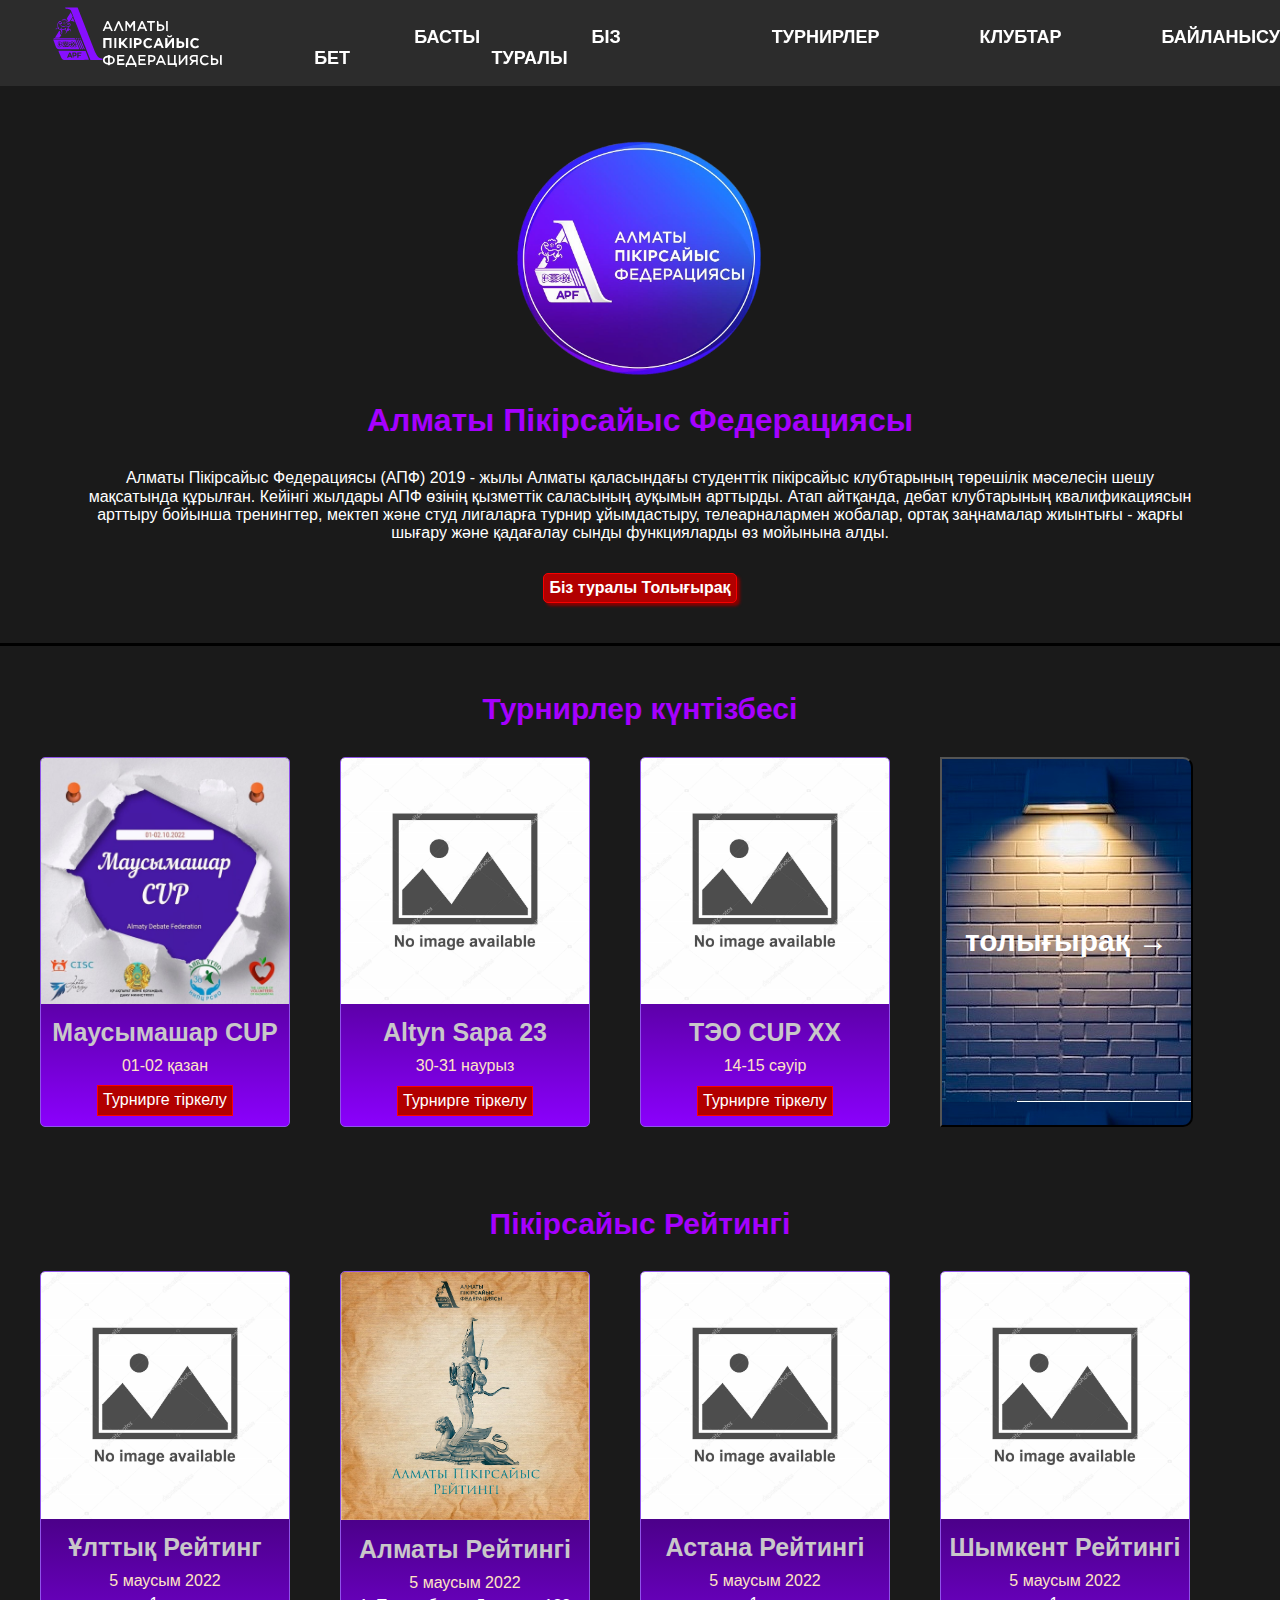
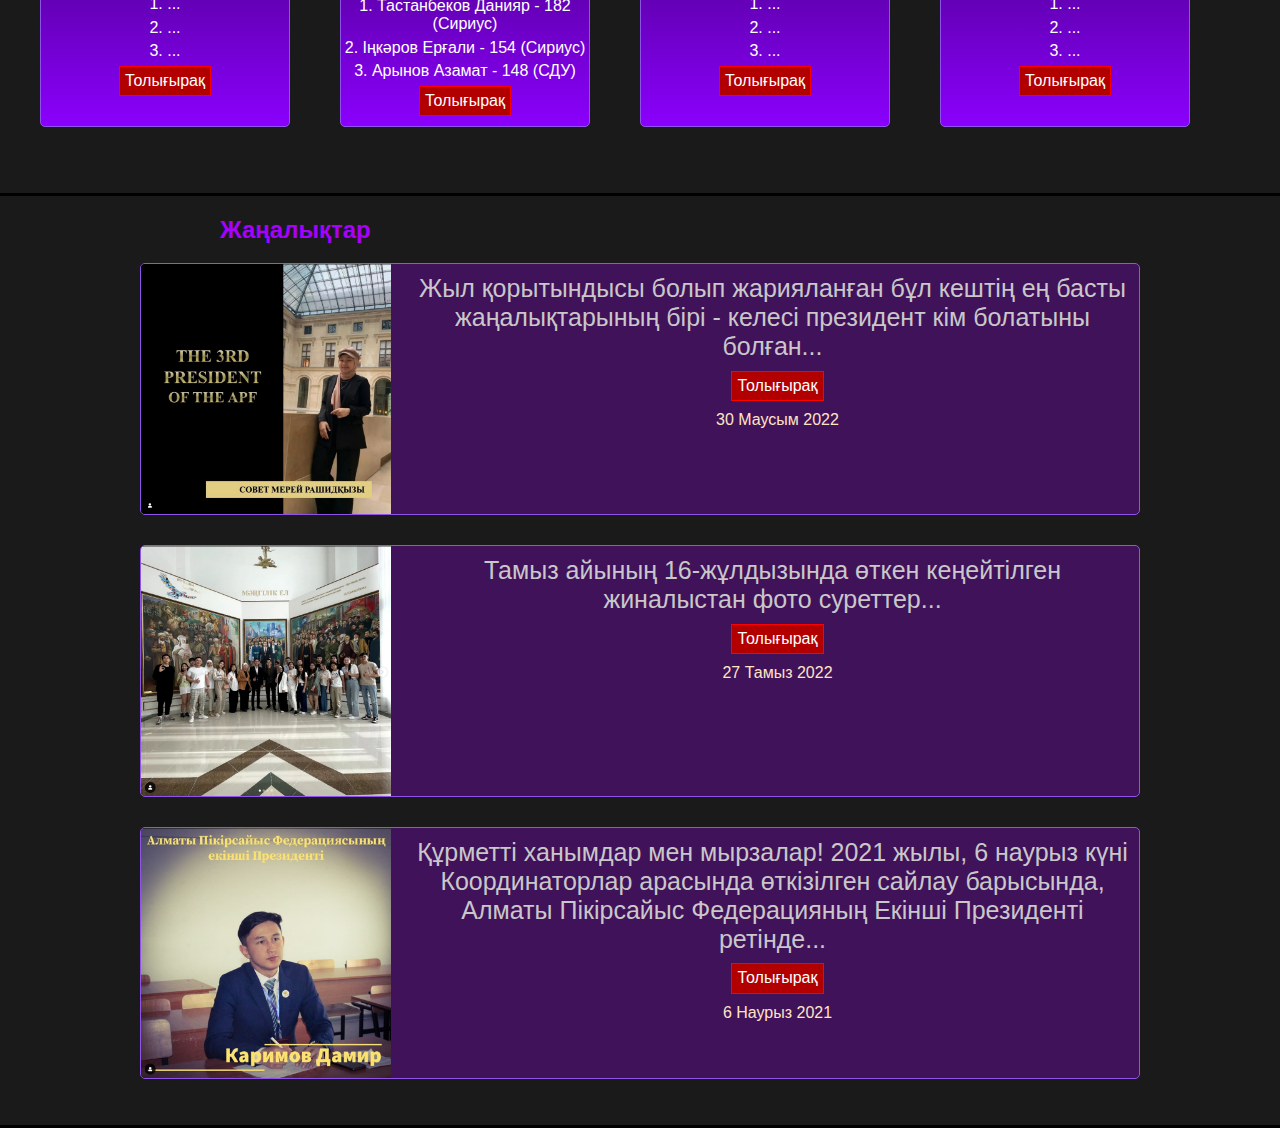
<file: index.html>
<!DOCTYPE html>
<html lang="kz">

<head>
    <meta charset="UTF-8">
    <meta http-equiv="X-UA-Compatible" content="IE=edge">
    <meta name="viewport" content="width=device-width, initial-scale=1.0">
    <title>Алматы Дебат</title>

    <link href="normalize.css" rel="stylesheet">
    <link href="style.css" rel="stylesheet">
</head>

<body>
    <div class="main-content">

        <header class="main-navigation">
            <a href="index.html"><img class="logo" src="img/a_logo.svg" alt="Логотип"></a>
            <img class="secong_logo" src="img/2logo.svg" alt="логотип">
            <nav class="header_navigation">
                <ul class="header-list">
                    <li class="header-list-items">
                        <a class="bar-title" href="index.html">БАСТЫ БЕТ</a>
                    </li>
                    <li class="header-list-items">
                        <a class="bar-title" href="article.html">БІЗ ТУРАЛЫ</a>
                    </li>
                    <li class="header-list-items">
                        <a class="bar-title" href="list.html">ТУРНИРЛЕР</a>
                    </li>
                    <li class="header-list-items">
                        <a class="bar-title" href="club.html">КЛУБТАР</a>
                    </li>
                    <li class="header-list-items">
                        <a class="bar-title" href="contact.html">БАЙЛАНЫСУ</a>
                    </li>
                </ul>
            </nav>
        </header>
        <section class="hero">
            <div class="container hero-container">
                <img class="hero-logo" src="img/logo.png" alt="АПФ логотипі">
                <h1 class="hero-title">
                    Алматы Пікірсайыс Федерациясы
                </h1>
                <p class="hero-text">
                    Алматы Пікірсайыс Федерациясы (АПФ) 2019 - жылы Алматы қаласындағы студенттік пікірсайыс клубтарының
                    төрешілік мәселесін шешу мақсатында құрылған. Кейінгі жылдары АПФ өзінің қызметтік саласының ауқымын
                    арттырды. Атап айтқанда, дебат клубтарының квалификациясын арттыру бойынша тренингтер, мектеп және
                    студ лигаларға турнир ұйымдастыру, телеарналармен жобалар, ортақ заңнамалар жиынтығы - жарғы шығару
                    және қадағалау сынды функцияларды өз мойынына алды.
                </p>
                <form action="article.html">
                    <button type="submit" class="hero-btn btn">
                        Біз туралы Толығырақ
                    </button>
                </form>
            </div>
        </section>
        <section class="content">
            <div class="container project-container">
                <ul class="project-list">
                    <li class="project-list-item">
                        <article class="project-descr">
                            <div class="project">
                                <h3 class="project-list-item-title">
                                    Турнирлер күнтізбесі
                                </h3>
                                <ul class="cup-list">
                                    <li class="cup-list-item">
                                        <img class="cup-list-item-image" src="img/cup-1.jpg" alt="">
                                        <h4 class="cup-list-item-title">Маусымашар CUP</h4>
                                        <span class="cup-list-item-text">01-02 қазан</span>
                                        <button class="cup-list-item-link" href="#">Турнирге тіркелу</button>
                                    </li>
                                    <li class="cup-list-item">
                                        <img class="cup-list-item-image" src="img/club_img/stock.jpg" alt="">
                                        <h4 class="cup-list-item-title">Altyn Sapa 23</h4>
                                        <span class="cup-list-item-text">30-31 наурыз</span>
                                        <button class="cup-list-item-link" href="#">Турнирге тіркелу</button>
                                    </li>
                                    <li class="cup-list-item">
                                        <img class="cup-list-item-image" src="img/club_img/stock.jpg" alt="">
                                        <h4 class="cup-list-item-title">ТЭО CUP XX</h4>
                                        <span class="cup-list-item-text">14-15 сәуір</span>
                                        <button class="cup-list-item-link" href="#">Турнирге тіркелу</button>
                                    </li>
                                    <button class="more">
                                        <a class="reset" href="list.html">толығырақ &#x2192</a>
                                    </button>
                                </ul>
                            </div>
                        </article>
                    </li>
                    <li class="project-list-item">
                        <article class="project-descr">
                            <div class="project">
                                <h3 class="project-list-item-title">
                                    Пікірсайыс Рейтингі
                                </h3>
                                <ul class="rating-list">
                                    <li class="rating-list-item">
                                        <img class="cup-list-item-image" src="img/club_img/stock.jpg" alt="">
                                        <h4 class="cup-list-item-title">Ұлттық Рейтинг</h4>
                                        <time class="rating-time" datetime="2021-11-15 19:30">
                                            5 маусым 2022
                                        </time>
                                        <span class="rating-list-item-text">1. ...</span>
                                        <span class="rating-list-item-text">2. ...</span>
                                        <span class="rating-list-item-text">3. ...</span>
                                        <button class="cup-list-item-link" href="#">Толығырақ</button>
                                    </li>
                                    <li class="rating-list-item">
                                        <img class="cup-list-item-image" src="img/rating_cover.jpg" alt="">
                                        <h4 class="cup-list-item-title">Алматы Рейтингі</h4>
                                        <time class="rating-time" datetime="2021-11-15 19:30">
                                            5 маусым 2022
                                        </time>
                                        <span class="rating-list-item-text">1. Тастанбеков Данияр - 182 (Сириус)</span>
                                        <span class="rating-list-item-text">2. Іңкәров Ерғали - 154 (Сириус)</span>
                                        <span class="rating-list-item-text">3. Арынов Азамат - 148 (СДУ)</span>
                                        <button class="cup-list-item-link" href="#">Толығырақ</button>
                                    </li>
                                    <li class="rating-list-item">
                                        <img class="cup-list-item-image" src="img/club_img/stock.jpg" alt="">
                                        <h4 class="cup-list-item-title">Астана Рейтингі</h4>
                                        <time class="rating-time" datetime="2021-11-15 19:30">
                                            5 маусым 2022
                                        </time>
                                        <span class="rating-list-item-text">1. ...</span>
                                        <span class="rating-list-item-text">2. ...</span>
                                        <span class="rating-list-item-text">3. ...</span>
                                        <button class="cup-list-item-link" href="#">Толығырақ</button>
                                    </li>
                                    <li class="rating-list-item">
                                        <img class="cup-list-item-image" src="img/club_img/stock.jpg" alt="">
                                        <h4 class="cup-list-item-title">Шымкент Рейтингі</h4>
                                        <time class="rating-time" datetime="2021-11-15 19:30">
                                            5 маусым 2022
                                        </time>
                                        <span class="rating-list-item-text">1. ...</span>
                                        <span class="rating-list-item-text">2. ...</span>
                                        <span class="rating-list-item-text">3. ...</span>
                                        <button class="cup-list-item-link" href="#">Толығырақ</button>
                                    </li>
                                </ul>
                            </div>
                        </article>
                    </li>
                </ul>
            </div>
        </section>
        <section class="news">
            <div class="news-container">
                <h2 class="section-title">Жаңалықтар</h2>
                <ul class="news-list">
                    <li class="news-list-item">
                        <article>
                            <img class="news-list-item-image" src="img/news-1.png" alt="">
                            <p class="news-list-item-text">
                                Жыл қорытындысы болып жарияланған бұл кештің ең басты жаңалықтарының бірі - келесі
                                президент
                                кім
                                болатыны болған...
                            </p>
                            <button class="news-list-item-link" href="#">Толығырақ</button>
                            <time class="rating-time" datetime="2021-11-15 19:30">
                                30 Маусым 2022
                            </time>
                        </article>
                    </li>
                    <li class="news-list-item">
                        <article>
                            <img class="news-list-item-image" src="img/news-2.png" alt="">
                            <p class="news-list-item-text">
                                Тамыз айының 16-жұлдызында өткен кеңейтілген жиналыстан фото суреттер...
                            </p>
                            <button class="news-list-item-link" href="#">Толығырақ</button>
                            <time class="rating-time" datetime="2021-11-15 19:30">
                                27 Тамыз 2022
                            </time>
                        </article>
                    </li>
                    <li class="news-list-item">
                        <article>
                            <img class="news-list-item-image" src="img/news-3.png" alt="">
                            <p class="news-list-item-text">
                                Құрметті ханымдар мен мырзалар! 2021 жылы, 6 наурыз күні Координаторлар арасында
                                өткізілген
                                сайлау барысында, Алматы Пікірсайыс Федерацияның Екінші Президенті ретінде...
                            </p>
                            <button class="news-list-item-link" href="#">Толығырақ</button>
                            <time class="rating-time" datetime="2021-11-15 19:30">
                                6 Наурыз 2021
                            </time>
                        </article>
                    </li>
                </ul>
            </div>
        </section>
    </div>
</body>


</html>
</file>
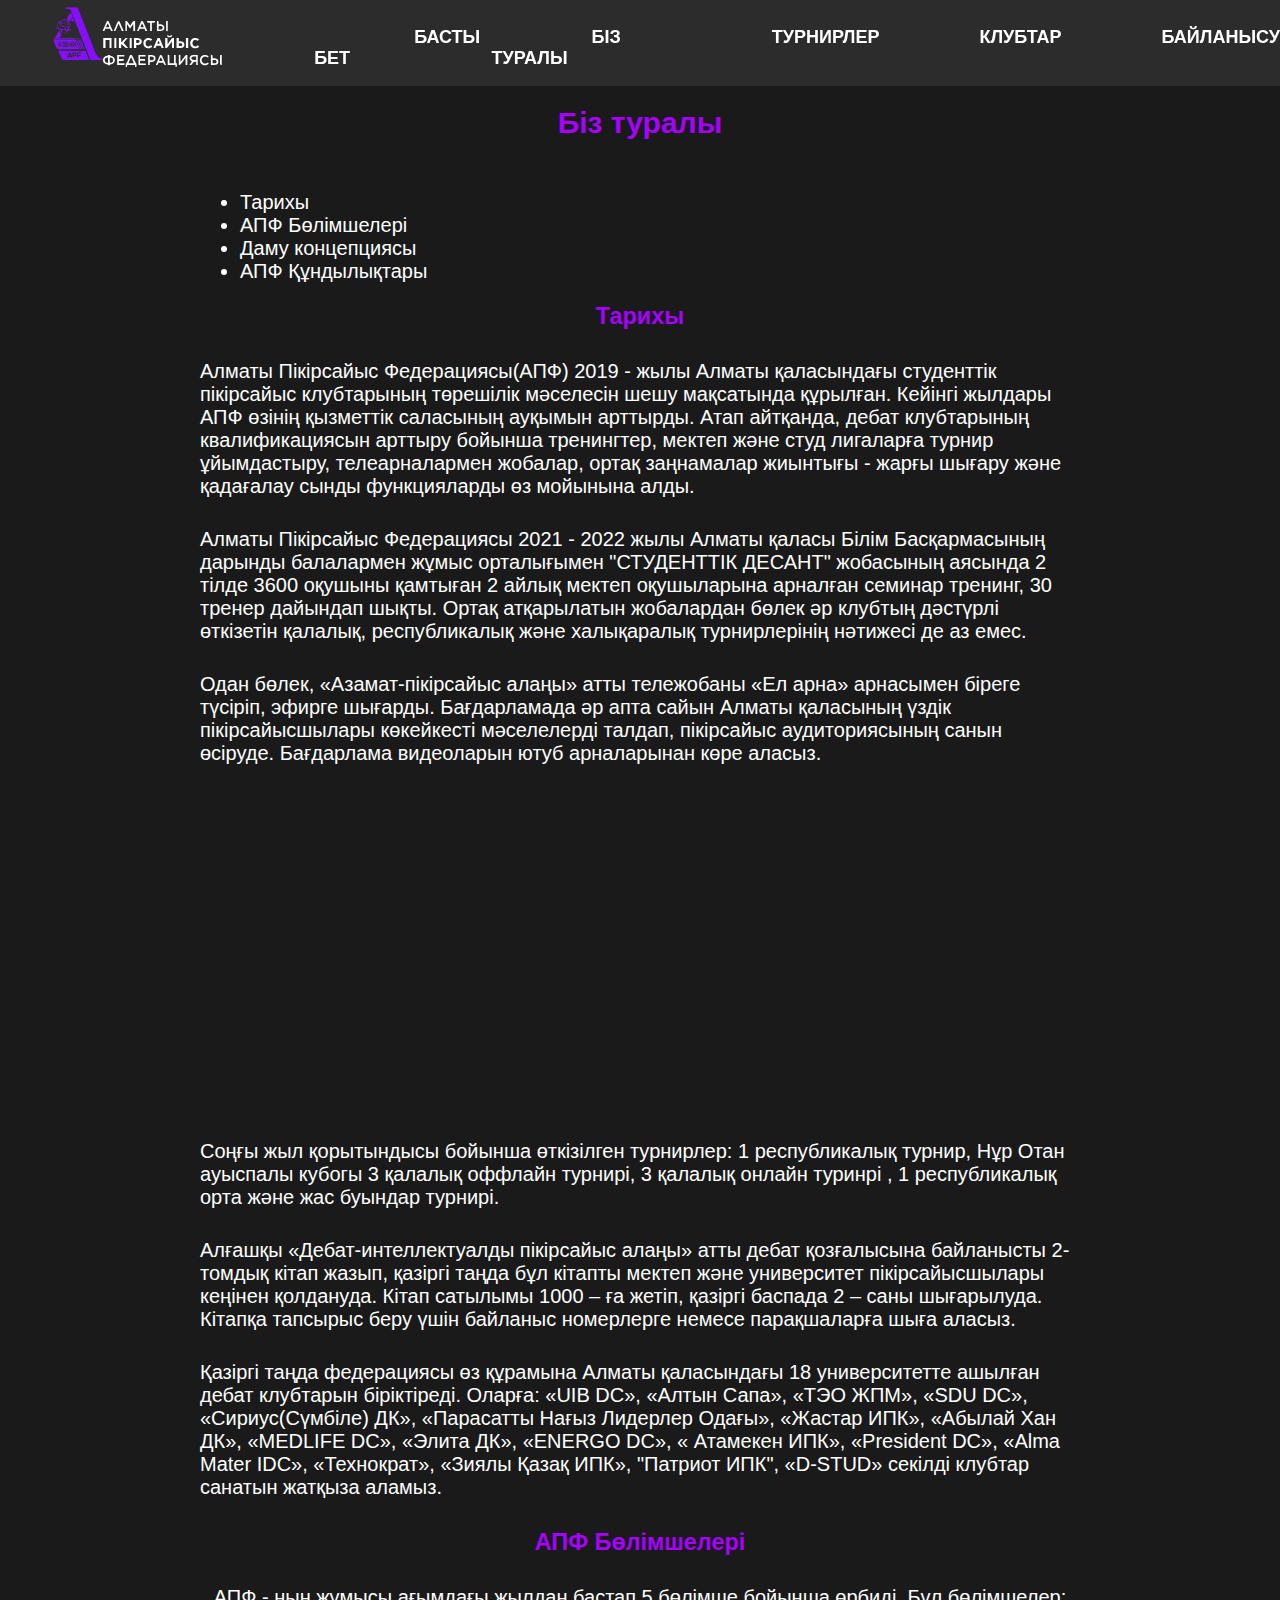
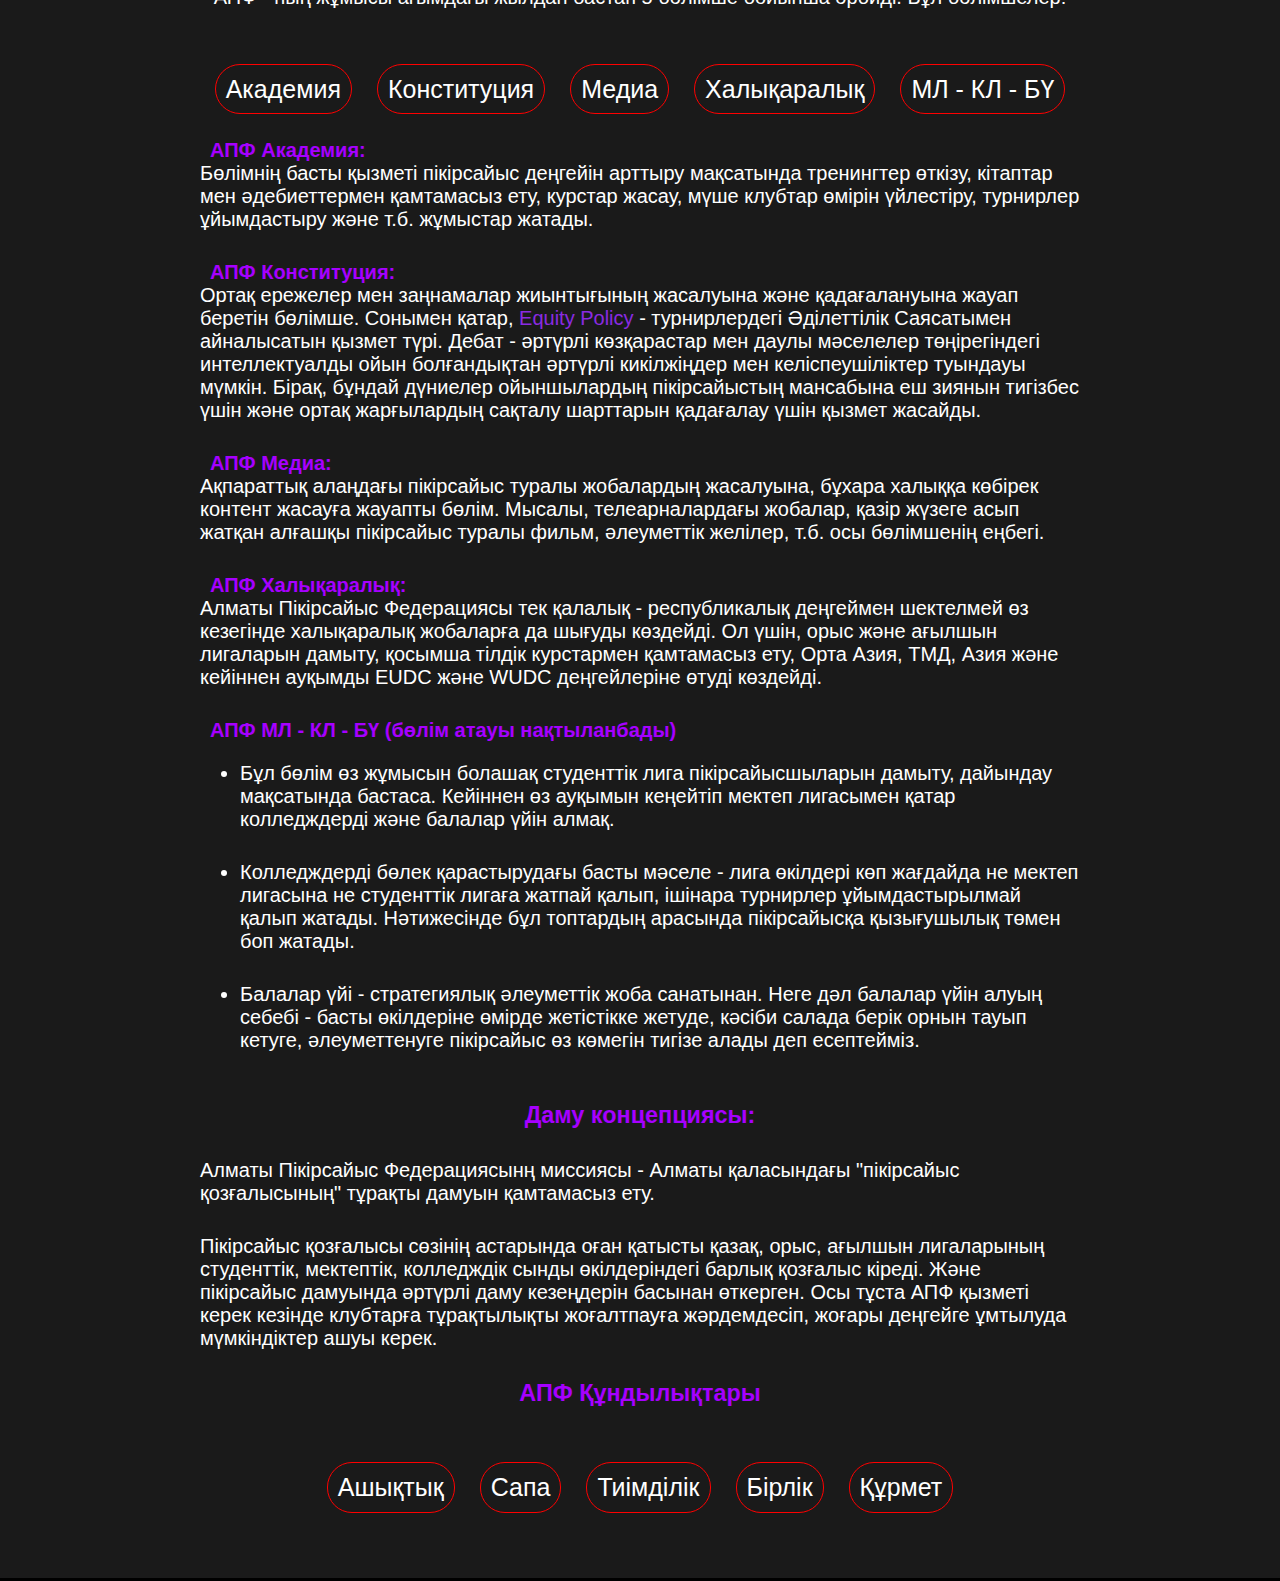
<file: article.html>
<!DOCTYPE html>
<html lang="kz">

<head>
    <meta charset="UTF-8">
    <meta http-equiv="X-UA-Compatible" content="IE=edge">
    <meta name="viewport" content="width=device-width, initial-scale=1.0">
    <link rel="stylesheet" href="normalize.css">
    <link rel="stylesheet" href="style.css">
    <title>Document</title>
</head>

<body>
    <header class="main-navigation">
        <a href="index.html"><img class="logo" src="img/a_logo.svg" alt="Логотип"></a>
        <img class="secong_logo" src="img/2logo.svg" alt="логотип">
        <nav class="header_navigation">
            <ul class="header-list">
                <li class="header-list-items">
                    <a class="bar-title" href="index.html">БАСТЫ БЕТ</a>
                </li>
                <li class="header-list-items">
                    <a class="bar-title" href="article.html">БІЗ ТУРАЛЫ</a>
                </li>
                <li class="header-list-items">
                    <a class="bar-title" href="contact.html">ТУРНИРЛЕР</a>
                </li>
                <li class="header-list-items">
                    <a class="bar-title" href="club.html">КЛУБТАР</a>
                </li>
                <li class="header-list-items">
                    <a class="bar-title" href="list.html">БАЙЛАНЫСУ</a>
                </li>
            </ul>
        </nav>
    </header>
    <section class="hero">
        <div class="article-container">
            <h2 class="article-title">
                Біз туралы
            </h2>
            <ul class="article-head">
                <li class="article-head-list">
                    <a class="article-head-list-link" href="#hitory">Тарихы</a>
                </li>
                <li class="article-head-list">
                    <a class="article-head-list-link" href="#department">АПФ Бөлімшелері</a>
                </li>
                <li class="article-head-list">
                    <a class="article-head-list-link" href="#concept">Даму концепциясы</a>
                    </li>
                <li class="article-head-list">
                    <a class="article-head-list-link" href="#domain">АПФ Құндылықтары</a>
                </li>
            </ul>
            <h3 class="article-title" id="history">Тарихы</h3>
            <p class="article-text">
                Алматы Пікірсайыс Федерациясы(АПФ) 2019 - жылы Алматы қаласындағы студенттік пікірсайыс клубтарының
                төрешілік мәселесін шешу мақсатында құрылған. Кейінгі жылдары АПФ өзінің қызметтік саласының ауқымын
                арттырды. Атап айтқанда, дебат клубтарының квалификациясын арттыру бойынша тренингтер, мектеп және студ
                лигаларға турнир ұйымдастыру, телеарналармен жобалар, ортақ заңнамалар жиынтығы - жарғы шығару және
                қадағалау сынды функцияларды өз мойынына алды.
            </p>
            <p class="article-text">
                Алматы Пікірсайыс Федерациясы 2021 - 2022 жылы Алматы қаласы Білім Басқармасының дарынды балалармен
                жұмыс орталығымен "СТУДЕНТТІК ДЕСАНТ" жобасының аясында 2 тілде 3600 оқушыны қамтыған 2 айлық мектеп
                оқушыларына арналған семинар тренинг, 30 тренер дайындап шықты. Ортақ атқарылатын жобалардан бөлек әр
                клубтың дәстүрлі өткізетін қалалық, республикалық және халықаралық турнирлерінің нәтижесі де аз емес.
            </p>
            <p class="article-text">
                Одан бөлек, «Азамат-пікірсайыс алаңы» атты тележобаны «Ел арна» арнасымен біреге түсіріп, эфирге
                шығарды. Бағдарламада әр апта сайын Алматы қаласының үздік пікірсайысшылары көкейкесті мәселелерді
                талдап, пікірсайыс аудиториясының санын өсіруде. Бағдарлама видеоларын ютуб арналарынан көре аласыз.
            </p>
            <iframe class="video" width="560" height="315" src="https://www.youtube.com/embed/DJwlwoJBxN8"
                title="YouTube video player" frameborder="0"
                allow="accelerometer; autoplay; clipboard-write; encrypted-media; gyroscope; picture-in-picture"
                allowfullscreen></iframe>
            <p class="article-text">
                Соңғы жыл қорытындысы бойынша өткізілген турнирлер: 1 республикалық турнир, Нұр Отан ауыспалы кубогы 3
                қалалық оффлайн турнирі, 3 қалалық онлайн туринрі , 1 республикалық орта және жас буындар турнирі.
            </p>
            <p class="article-text">
                Алғашқы «Дебат-интеллектуалды пікірсайыс алаңы» атты дебат қозғалысына байланысты 2-томдық кітап жазып,
                қазіргі таңда бұл кітапты мектеп және университет пікірсайысшылары кеңінен қолдануда. Кітап сатылымы
                1000 – ға жетіп, қазіргі баспада 2 – саны шығарылуда. Кітапқа тапсырыс беру үшін байланыс номерлерге
                немесе парақшаларға шыға аласыз.
            </p>
            <p class="article-text">
                Қазіргі таңда федерациясы өз құрамына Алматы қаласындағы 18 университетте ашылған дебат клубтарын
                біріктіреді. Оларға: «UIB DC», «Алтын Сапа», «ТЭО ЖПМ», «SDU DC», «Сириус(Сүмбіле) ДК», «Парасатты Нағыз
                Лидерлер Одағы», «Жастар ИПК», «Абылай Хан ДК», «MEDLIFE DC», «Элита ДК», «ENERGO DC», « Атамекен ИПК»,
                «President DC», «Alma Mater IDC», «Технократ», «Зиялы Қазақ ИПК», "Патриот ИПК", «D-STUD» секілді
                клубтар санатын жатқыза аламыз.
            </p>
            <h3 class="article-title" id="department">АПФ Бөлімшелері</h3>
            <p class="article-text">
                АПФ - ның жұмысы ағымдағы жылдан бастап 5 бөлімше бойынша өрбиді. Бұл бөлімшелер:
            </p>
            <ul class="article-list">
                <li class="article-list-item">
                    Академия
                </li>
                <li class="article-list-item">
                    Конституция
                </li>
                <li class="article-list-item">
                    Медиа
                </li>
                <li class="article-list-item">
                    Халықаралық
                </li>
                <li class="article-list-item">
                    МЛ - КЛ - БҮ
                </li>
            </ul>
            <h4 class="article-subtitle">АПФ Академия:</h4>
            <p class="article-text">
                Бөлімнің басты қызметі пікірсайыс деңгейін арттыру мақсатында тренингтер өткізу, кітаптар мен
                әдебиеттермен қамтамасыз ету, курстар жасау, мүше клубтар өмірін үйлестіру, турнирлер ұйымдастыру және
                т.б. жұмыстар жатады.
            </p>
            <h4 class="article-subtitle"> АПФ Конституция:</h4>
            <p class="article-text">
                Ортақ ережелер мен заңнамалар жиынтығының жасалуына және қадағалануына жауап беретін бөлімше. Сонымен
                қатар, <a class="article-link"
                    href="https://vk.com/@astanaeudc-chto-takoe-equity-i-v-chem-zakluchaetsya-rol-equity-officer"
                    target="_blank">Equity Policy </a> - турнирлердегі Әділеттілік Саясатымен айналысатын қызмет түрі.
                Дебат - әртүрлі
                көзқарастар мен даулы мәселелер төңірегіндегі интеллектуалды ойын болғандықтан әртүрлі кикілжіңдер мен
                келіспеушіліктер туындауы мүмкін. Бірақ, бұндай дүниелер ойыншылардың пікірсайыстың мансабына еш зиянын
                тигізбес үшін және ортақ жарғылардың сақталу шарттарын қадағалау үшін қызмет жасайды.
            </p>
            <h4 class="article-subtitle">АПФ Медиа:</h4>
            <p class="article-text">
                Ақпараттық алаңдағы пікірсайыс туралы жобалардың жасалуына, бұхара халыққа көбірек контент жасауға
                жауапты бөлім. Мысалы, телеарналардағы жобалар, қазір жүзеге асып жатқан алғашқы пікірсайыс туралы
                фильм, әлеуметтік желілер, т.б. осы бөлімшенің еңбегі.
            </p>
            <h4 class="article-subtitle">АПФ Халықаралық:</h4>
            <p class="article-text">
                Алматы Пікірсайыс Федерациясы тек қалалық - республикалық деңгеймен шектелмей өз кезегінде халықаралық
                жобаларға да шығуды көздейді. Ол үшін, орыс және ағылшын лигаларын дамыту, қосымша тілдік курстармен
                қамтамасыз ету, Орта Азия, ТМД, Азия және кейіннен ауқымды EUDC және WUDC деңгейлеріне өтуді көздейді.
            </p>
            <h4 class="article-subtitle">АПФ МЛ - КЛ - БҮ (бөлім атауы нақтыланбады)</h4>
            <ul>
                <li class="article-text">
                    Бұл бөлім өз жұмысын болашақ студенттік лига пікірсайысшыларын дамыту, дайындау мақсатында бастаса.
                    Кейіннен өз ауқымын кеңейтіп мектеп лигасымен қатар колледждерді және балалар үйін алмақ.
                </li>
                <li class="article-text">
                    Колледждерді бөлек қарастырудағы басты мәселе - лига өкілдері көп жағдайда не мектеп лигасына не
                    студенттік лигаға жатпай қалып, ішінара турнирлер ұйымдастырылмай қалып жатады. Нәтижесінде бұл
                    топтардың арасында пікірсайысқа қызығушылық төмен боп жатады.
                </li>
                <li class="article-text">
                    Балалар үйі - стратегиялық әлеуметтік жоба санатынан. Неге дәл балалар үйін алуың себебі - басты
                    өкілдеріне өмірде жетістікке жетуде, кәсіби салада берік орнын тауып кетуге, әлеуметтенуге
                    пікірсайыс өз көмегін тигізе алады деп есептейміз.
                </li>
            </ul>
            <h3 class="article-title" id="concept">Даму концепциясы:</h3>
            <p class="article-text">
                Алматы Пікірсайыс Федерациясынң миссиясы - Алматы қаласындағы "пікірсайыс қозғалысының" тұрақты дамуын
                қамтамасыз ету.
            </p>
            <p class="article-text">
                Пікірсайыс қозғалысы сөзінің астарында оған қатысты қазақ, орыс, ағылшын лигаларының студенттік,
                мектептік, колледждік сынды өкілдеріндегі барлық қозғалыс кіреді. Және пікірсайыс дамуында әртүрлі даму
                кезеңдерін басынан өткерген. Осы тұста АПФ қызметі керек кезінде клубтарға тұрақтылықты жоғалтпауға
                жәрдемдесіп, жоғары деңгейге ұмтылуда мүмкіндіктер ашуы керек.
            </p>
            <h3 class="article-title" id="domain">АПФ Құндылықтары</h3>
            <ul class="article-list">
                <li class="article-list-item">
                    Ашықтық
                </li>
                <li class="article-list-item">
                    Сапа
                </li>
                <li class="article-list-item">
                    Тиімділік
                </li>
                <li class="article-list-item">
                    Бірлік
                </li>
                <li class="article-list-item">
                    Құрмет
                </li>
            </ul>
        </div>
    </section>
</body>

</html>
</file>
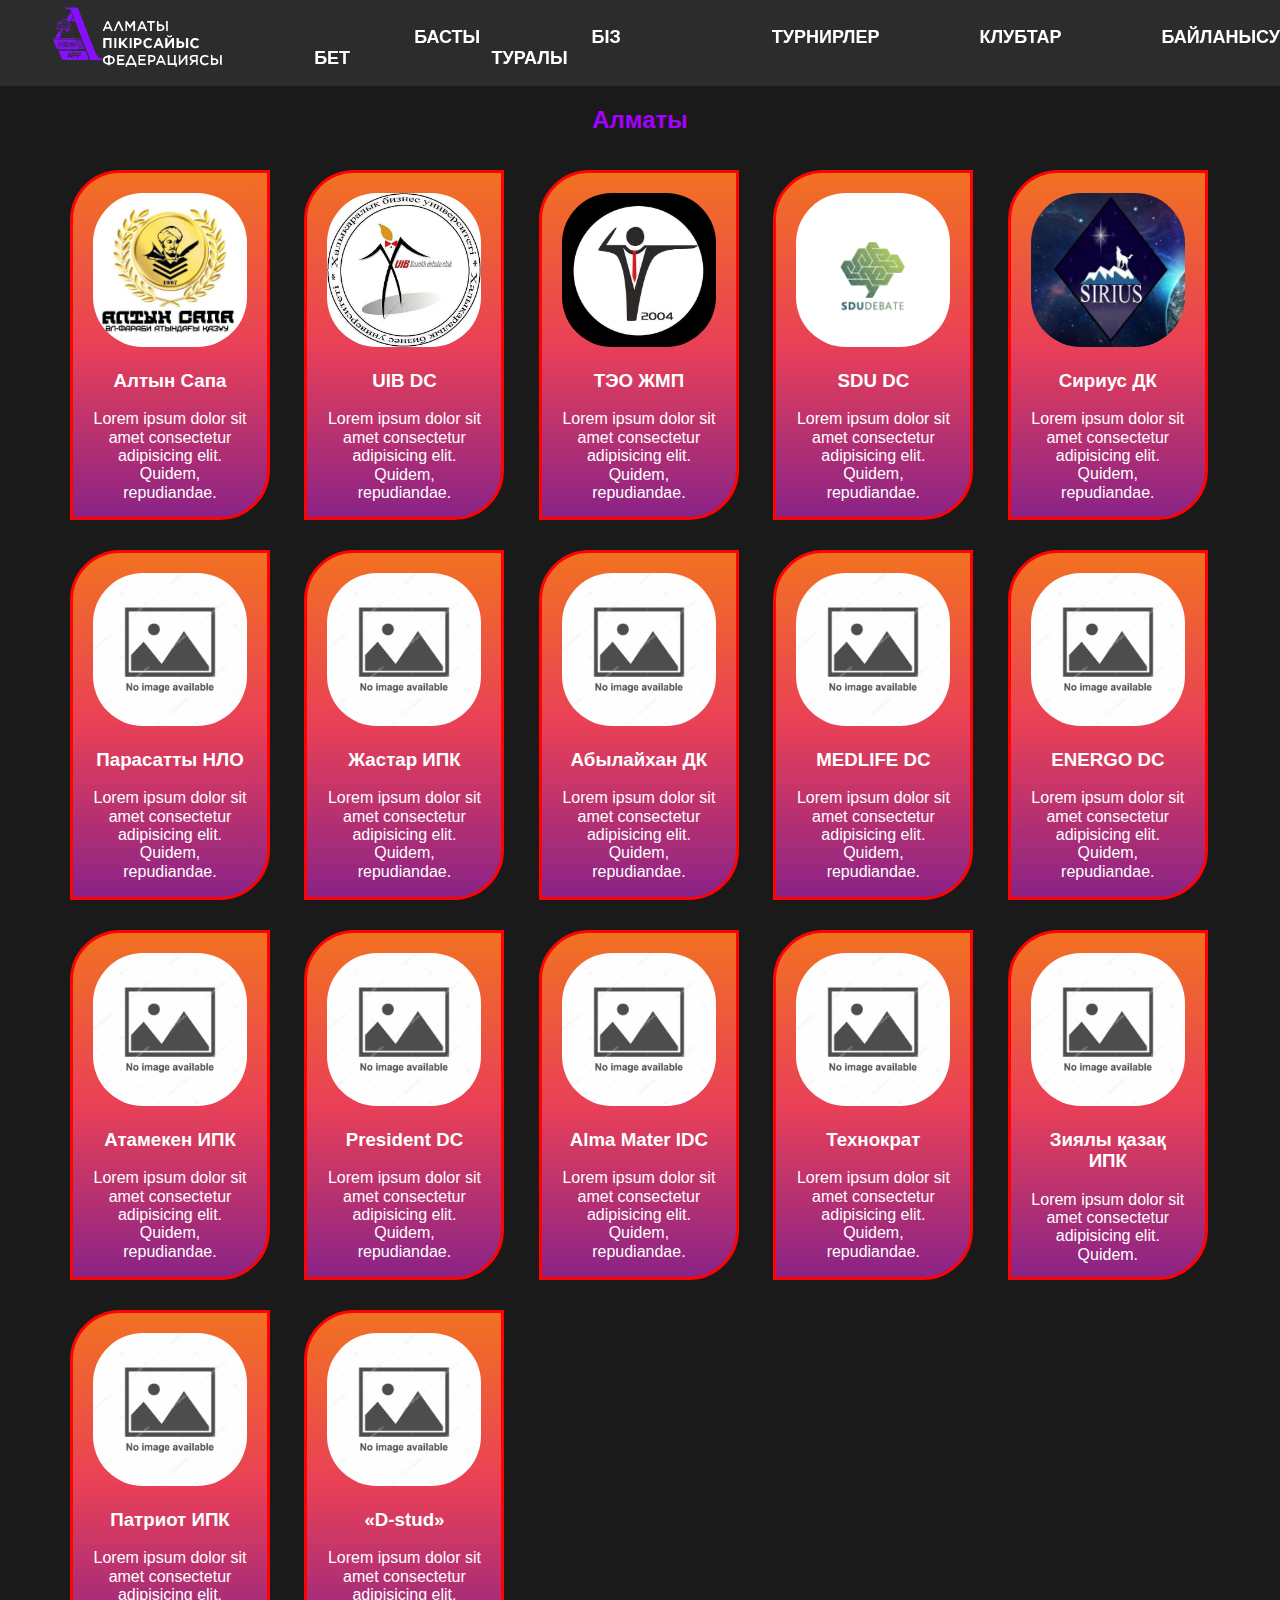
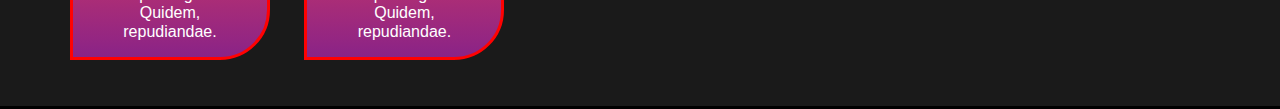
<file: club.html>
<!DOCTYPE html>
<html lang="kz">

<head>
    <meta charset="UTF-8">
    <meta http-equiv="X-UA-Compatible" content="IE=edge">
    <meta name="viewport" content="width=device-width, initial-scale=1.0">
    <link rel="stylesheet" href="normalize.css">
    <link rel="stylesheet" href="style.css">
    <title>Алматы Дебат</title>
</head>

<body>
    <header class="main-navigation">
        <a href="index.html"><img class="logo" src="img/a_logo.svg" alt="Логотип"></a>
        <img class="secong_logo" src="img/2logo.svg" alt="логотип">
        <nav class="header_navigation">
            <ul class="header-list">
                <li class="header-list-items">
                    <a class="bar-title" href="index.html">БАСТЫ БЕТ</a>
                </li>
                <li class="header-list-items">
                    <a class="bar-title" href="article.html">БІЗ ТУРАЛЫ</a>
                </li>
                <li class="header-list-items">
                    <a class="bar-title" href="contact.html">ТУРНИРЛЕР</a>
                </li>
                <li class="header-list-items">
                    <a class="bar-title" href="club.html">КЛУБТАР</a>
                </li>
                <li class="header-list-items">
                    <a class="bar-title" href="list.html">БАЙЛАНЫСУ</a>
                </li>
            </ul>
        </nav>
    </header>

    <section class="almaty">
        <div class="club-container">
            <h2 class="club-city-name">Алматы</h2>
            <div class="club-presnt">
                <ul class="club-list">
                    <li class="club-list-item">
                        <article class="club-article">
                            <img class="club-list-img" src="img/club_img/club_1.jpg" alt="">
                            <h3 class="club-list-item-title">Алтын Сапа</h3>
                            <p class="club-list-item-descr">Lorem ipsum dolor sit amet consectetur adipisicing elit.
                                Quidem,
                                repudiandae.</p>
                        </article>
                    </li>
                    <li class="club-list-item">
                        <img class="club-list-img" src="img/club_img/club_2.jpg" alt="">
                        <h3 class="club-list-item-title">UIB DC</h3>
                        <p class="club-list-item-descr">Lorem ipsum dolor sit amet consectetur adipisicing elit. Quidem,
                            repudiandae.</p>
                    </li>
                    <li class="club-list-item">
                        <img class="club-list-img" src="img/club_img/club_3.jpg" alt="">
                        <h3 class="club-list-item-title">ТЭО ЖМП</h3>
                        <p class="club-list-item-descr">Lorem ipsum dolor sit amet consectetur adipisicing elit. Quidem,
                            repudiandae.</p>
                    </li>
                    <li class="club-list-item">
                        <img class="club-list-img" src="img/club_img/club_4.jpg" alt="">
                        <h3 class="club-list-item-title">SDU DC</h3>
                        <p class="club-list-item-descr">Lorem ipsum dolor sit amet consectetur adipisicing elit. Quidem,
                            repudiandae.</p>
                    </li>
                    <li class="club-list-item">
                        <img class="club-list-img" src="img/club_img/club_5.jpg" alt="">
                        <h3 class="club-list-item-title">Сириус ДК</h3>
                        <p class="club-list-item-descr">Lorem ipsum dolor sit amet consectetur adipisicing elit. Quidem,
                            repudiandae.</p>
                    </li>
                    <li class="club-list-item">
                        <img class="club-list-img" src="img/club_img/stock.jpg" alt="">
                        <h3 class="club-list-item-title">Парасатты НЛО</h3>
                        <p class="club-list-item-descr">Lorem ipsum dolor sit amet consectetur adipisicing elit. Quidem,
                            repudiandae.</p>
                    </li>
                    <li class="club-list-item">
                        <img class="club-list-img" src="img/club_img/stock.jpg" alt="">
                        <h3 class="club-list-item-title">Жастар ИПК</h3>
                        <p class="club-list-item-descr">Lorem ipsum dolor sit amet consectetur adipisicing elit. Quidem,
                            repudiandae.</p>
                    </li>
                    <li class="club-list-item">
                        <img class="club-list-img" src="img/club_img/stock.jpg" alt="">
                        <h3 class="club-list-item-title">Абылайхан ДК</h3>
                        <p class="club-list-item-descr">Lorem ipsum dolor sit amet consectetur adipisicing elit. Quidem,
                            repudiandae.</p>
                    </li>
                    <li class="club-list-item">
                        <img class="club-list-img" src="img/club_img/stock.jpg" alt="">
                        <h3 class="club-list-item-title">MEDLIFE DC</h3>
                        <p class="club-list-item-descr">Lorem ipsum dolor sit amet consectetur adipisicing elit. Quidem,
                            repudiandae.</p>
                    </li>
                    <li class="club-list-item">
                        <img class="club-list-img" src="img/club_img/stock.jpg" alt="">
                        <h3 class="club-list-item-title">ENERGO DC</h3>
                        <p class="club-list-item-descr">Lorem ipsum dolor sit amet consectetur adipisicing elit. Quidem,
                            repudiandae.</p>
                    </li>
                    <li class="club-list-item">
                        <img class="club-list-img" src="img/club_img/stock.jpg" alt="">
                        <h3 class="club-list-item-title">Атамекен ИПК</h3>
                        <p class="club-list-item-descr">Lorem ipsum dolor sit amet consectetur adipisicing elit. Quidem,
                            repudiandae.</p>
                    </li>
                    <li class="club-list-item">
                        <img class="club-list-img" src="img/club_img/stock.jpg" alt="">
                        <h3 class="club-list-item-title">President DC</h3>
                        <p class="club-list-item-descr">Lorem ipsum dolor sit amet consectetur adipisicing elit. Quidem,
                            repudiandae.</p>
                    </li>
                    <li class="club-list-item">
                        <img class="club-list-img" src="img/club_img/stock.jpg" alt="">
                        <h3 class="club-list-item-title">Alma Mater IDC</h3>
                        <p class="club-list-item-descr">Lorem ipsum dolor sit amet consectetur adipisicing elit. Quidem,
                            repudiandae.</p>
                    </li>
                    <li class="club-list-item">
                        <img class="club-list-img" src="img/club_img/stock.jpg" alt="">
                        <h3 class="club-list-item-title">Технократ</h3>
                        <p class="club-list-item-descr">Lorem ipsum dolor sit amet consectetur adipisicing elit. Quidem,
                            repudiandae.</p>
                    </li>
                    <li class="club-list-item">
                        <img class="club-list-img" src="img/club_img/stock.jpg" alt="">
                        <h3 class="club-list-item-title">Зиялы қазақ ИПК</h3>
                        <p class="club-list-item-descr">Lorem ipsum dolor sit amet consectetur adipisicing elit. Quidem.</p>
                    </li>
                    <li class="club-list-item">
                        <img class="club-list-img" src="img/club_img/stock.jpg" alt="">
                        <h3 class="club-list-item-title">Патриот ИПК</h3>
                        <p class="club-list-item-descr">Lorem ipsum dolor sit amet consectetur adipisicing elit. Quidem,
                            repudiandae.</p>
                    </li>
                    <li class="club-list-item">
                        <img class="club-list-img" src="img/club_img/stock.jpg" alt="">
                        <h3 class="club-list-item-title">&laquo;D-stud&raquo;</h3>
                        <p class="club-list-item-descr">Lorem ipsum dolor sit amet consectetur adipisicing elit. Quidem,
                            repudiandae.</p>
                    </li>
                </ul>
            </div>
        </div>
    </section>
</body>

</html>
</file>
<file: style.css>
html {
    box-sizing: border-box;
}

*,
*::before,
*::after {
    box-sizing: inherit;
}

body {
    font-family: helvetica;
    background-color: rgb(26, 26, 26);
}

img {
    max-width: 100%;
}

a {
    text-decoration: none;
    color: white;
}

.container {
    max-width: 1200px;
}

.main-content {
    margin: auto;
    align-content: center;
    color: rgb(201, 199, 201);
}

/* index */
.logo {
    margin-left: 50px;
    margin-top: 5px;
    margin-bottom: 5px;
    width: 55px;
    filter: invert(25%) sepia(96%) saturate(7450%) hue-rotate(263deg) brightness(116%) contrast(131%);
}

.secong_logo {
    margin-right: 50px;
    width: 125px;
    filter: invert(100%) sepia(100%) saturate(0%) hue-rotate(338deg) brightness(101%) contrast(102%);
}

.main-navigation {
    display: flex;
    position: sticky;
    top: 0;
    background-color: #2c2c2c;
}

.header_navigation {
    margin-top: 9px;
    font-size: 18px;
    font-weight: bold;

}

.header-list {
    display: flex;
    list-style: none;
}

.bar-title {
    padding-left: 100px;
    margin-bottom: 50px;
    text-decoration: none;
    color: #ffffff;
    list-style: none;
}

/* hero-section */
section {
    border-bottom: 3px solid black;
}

.hero-container {
    display: flex;
    flex-direction: column;
    align-items: center;
    margin: auto;
    margin-top: 10px;
    margin-bottom: 30px;
    padding: 10px;
    background-size: 200px;
    background-repeat: no-repeat;
    background-position: top center;
}

.hero-logo {
    width: 300px;
}

.hero-title {
    margin: 0;
    text-align: center;
    color: #a600ff;
}

.hero-text {
    margin: 0;
    padding: 30px;
    text-align: center;
    color: #ffffff;
}

.btn {
    background-color: #b20000;
    color: #ffffff;
    font-weight: bold;
    padding: 5px;
    border: 1px solid rgb(247, 1, 1);
    border-radius: 5px;
    box-shadow: 3px 3px 3px rgb(137, 0, 0);
    cursor: pointer;
}


/* project-section */
.project-container {
    display: flex;
    flex-direction: column;
    margin: auto;
}

.section-title {
    margin-left: 80px;
    color: #ffffff;
}

.project-list {
    padding: 0;
    list-style: none;
}

.project-list-item {
    align-content: center;
    flex-wrap: wrap;
}

.project-list-item-title {
    font-size: 30px;
    text-align: center;
    color: #a600ff;
}

.cup-list {
    display: flex;
    flex-direction: row;
    flex-wrap: wrap;
    padding: 0;
    list-style: none;
}

.cup-list-item {
    margin-right: 50px;
    margin-bottom: 50px;
    text-align: center;
    width: 250px;
    border: 1px solid #8e54e9;
    border-radius: 5px ;
    overflow: hidden;
    background: #8146de;
    background: -webkit-linear-gradient(0deg, #6200ff 0%, #416ed8 100%);
    background: linear-gradient(0deg, #8b00fd 0%, #000000 100%);
}

.cup-list-item-image {
    width: 250px;
}

.cup-list-item-title {
    font-size: 25px;
    margin: 10px 0;
}

.cup-list-item-text {
    display: block;
    margin-bottom: 10px;
    color: bisque;
}

.cup-list-item-link {
    padding: 5px;
    margin-bottom: 10px;
    text-decoration: none;
    color: #ffffff;
    border: 1px solid red;
    background-color: #b20000;
}

.more {
    border-top-right-radius: 10px;
    border-bottom-right-radius: 10px;
    width: 253px;
    height: 370px;
    color: rgb(255, 255, 255);
    background-color: #b20000;
    background-image: url(img/background.jpg);
    cursor: pointer;
    font-weight: bold;
    font-size: 30px;
}

/* rating */
.rating-time {
    display: block;
    text-align: center;
    margin-bottom: 5px;
    color: bisque;
}

.rating-logo {
    display: block;
    width: 200px;
}

.rating-list {
    display: flex;
    flex-direction: row;
    padding: 0;
    list-style: none;
    text-align: center;
}

.rating-list-item-text {
    display: block;
    margin-bottom: 5px;
    color: rgb(255, 255, 255);
}

.rating-list-item {
    margin-right: 50px;
    margin-bottom: 50px;
    text-align: center;
    width: 250px;
    border: 1px solid #8e54e9;
    border-radius: 5px ;
    overflow: hidden;
    background: #8146de;
    background: -webkit-linear-gradient(0deg, #6200ff 0%, #416ed8 100%);
    background: linear-gradient(0deg, #8b00fd 0%, #000000 100%);
}

/* news */
.news-container {
    max-width: 1000px;
    align-items: center;
    margin: auto;
}

.section-title {
    color: #a600ff;
}

.news-list {
    display: flex;
    flex-direction: column;
    padding: 0;
    list-style: none;
}

.news-list-item {
    text-align: center;
    margin-bottom: 30px;
    border: 1px solid #8e54e9;
    border-radius: 5px ;
    overflow: hidden;
    float: right;
    background-color: rgba(162, 0, 255, 0.281);
}

.news-list-item-text {
    margin: 0;
    padding: 10px;
    font-size: 25px;
    margin-left: 30px;
}

.news-list-item-image {
    float: left;
    width: 250px;
    margin-right: 25px;
}

.news-list-item-link {
    padding: 5px;
    margin-bottom: 10px;
    text-decoration: none;
    color: #ffffff;
    border: 1px solid red;
    background-color: #b20000;
}

/* article */
.article-container {
    max-width: 900px;
    display: flex;
    flex-direction: column;
    align-items: center;
    margin: auto;
    margin-top: 10px;
    margin-bottom: 30px;
    padding: 10px;
    background-size: 200px;
    background-repeat: no-repeat;
    background-position: top center;
    font-size: 20px;
}

.article-head {
    color: #ffffff;
    align-self: flex-start;
}

.article-head-list-link {
    text-decoration: none;
    color: #ffffff;
}

.article-title {
    margin: 0;
    margin-bottom: 30px;
    text-align: center;
    color: #a600ff;
}

.article-text {
    margin: 0;
    margin-bottom: 30px;
    /* padding: 10px; */
    color: #ffffff;
}

.video {
    border-radius: 50px;
    margin-bottom: 30px;
}

.article-list {
    display: flex;
    padding: 0;
    list-style: none;
    color: #ffffff;
    font-size: 25px;
}

.article-list-item {
    border: 1px solid red;
    border-radius: 25px;
    margin-right: 25px;
    padding: 10px;
}

.article-list-item:last-child {
    margin-right: 0;
}

.article-subtitle {
    margin-top: 0;
    margin-bottom: 0;
    padding-left: 10px;
    display: block;
    align-self: flex-start;
    color: #a600ff;
}

.article-link {
    text-decoration: none;
    color: blueviolet;
}

/* club */
.club-container {
    display: flex;
    flex-direction: column;
}

.club-city-name {
    color: #a600ff;
    text-align: center;
}

.club-presnt {
    display: flex;
    justify-content: center;
    margin-left: 30px;
}

.club-list {
    list-style: none;
}

.club-list-item {
    display: inline-block;
    margin-right: 30px;
    margin-bottom: 30px;
    padding: 20px;
    width: 200px;
    height: 350px;
    vertical-align: top;
    text-align: center;
    color: #ffffff;
    border-style: solid;
    border-top-left-radius: 50px;
    border-bottom-right-radius: 50px;
    border-color: #ff0202;
    background: #8a2387;
    background: -webkit-linear-gradient(0deg, #8a2387 0%, #e94057 50%, #f27121 100%);
    background: linear-gradient(0deg, #8a2387 0%, #e94057 50%, #f27121 100%);
}

.club-list-item-title {
    color: rgb(255, 255, 255);
}

.club-list-img {
    width: 200px;
    border-radius: 50px;
}
</file>
